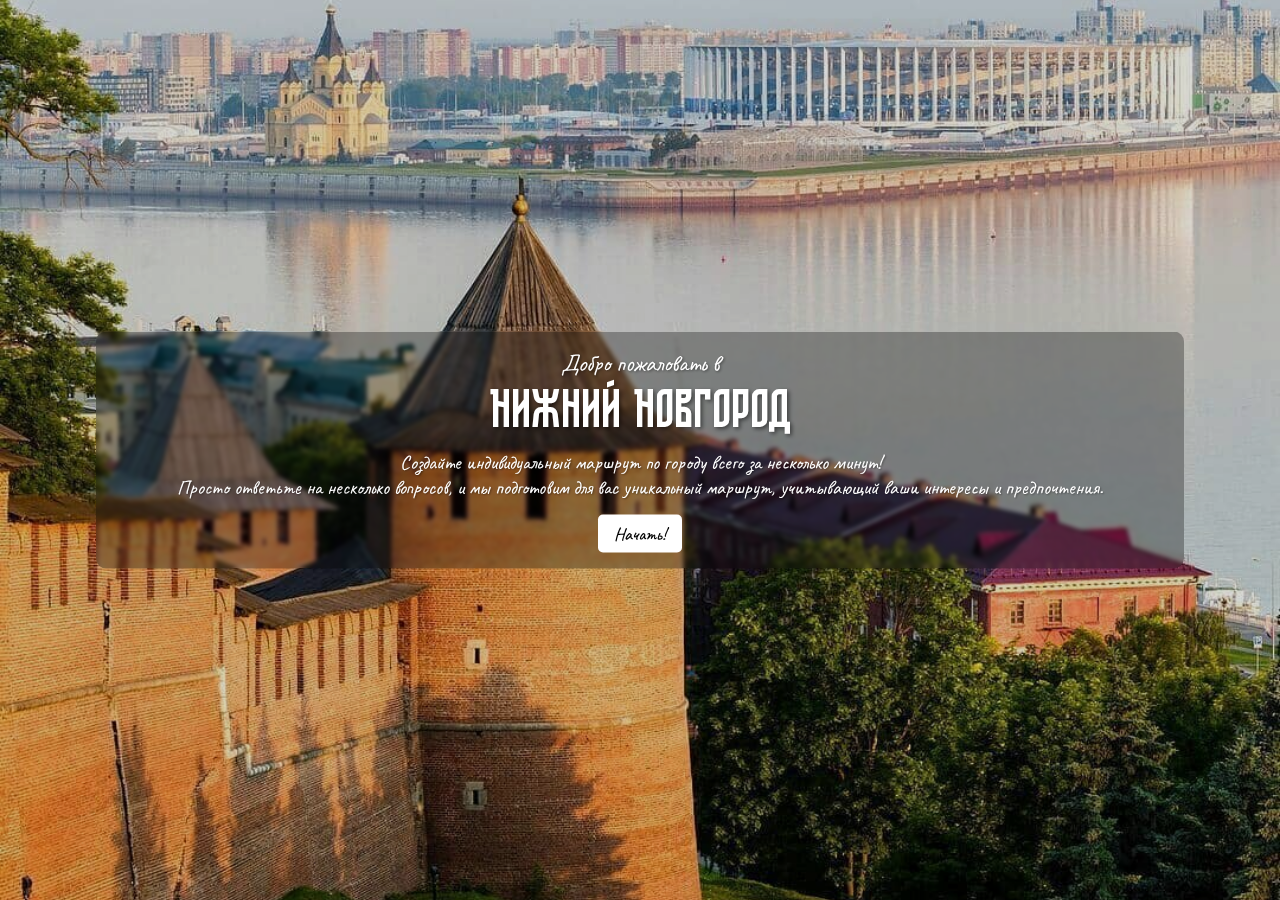
<file: index.html>
<!DOCTYPE html>
<html lang="en">
<head>
    <meta charset="UTF-8">
    <meta name="viewport" content="width=device-width, initial-scale=1.0">
     <link rel="preconnect" href="https://fonts.googleapis.com">
    <link rel="preconnect" href="https://fonts.gstatic.com" crossorigin>
    <link href="https://fonts.googleapis.com/css2?family=Caveat:wght@400..700&display=swap" rel="stylesheet">
    <link href="https://fonts.googleapis.com/css2?family=Roboto:ital,wght@0,100..900;1,100..900&display=swap" rel="stylesheet">
    <link href="https://fonts.googleapis.com/css2?family=Comfortaa:wght@300..700&display=swap" rel="stylesheet">

    <link rel="stylesheet" href="/css/index.css">
    <title>ourApp</title>
</head>
<body>
    <section class="IntroHeader">
        <div class="introTitleCont">
            <div class="subTitle">
                Добро пожаловать в
            </div>
            <div class="introTitle">
                Нижний Новгород
            </div>
            <div class="TextInIntro">
                Создайте индивидуальный маршрут по городу всего за несколько минут!<br>
                Просто ответьте на несколько вопросов, и мы подготовим для вас уникальный маршрут, учитывающий ваши интересы и предпочтения.
            </div>
            <button class="buttonToNextPage" onclick="window.location.href='/form.html'">
                Начать!
            </button>
        </div>
    </section>  
</body>
</html>
</file>
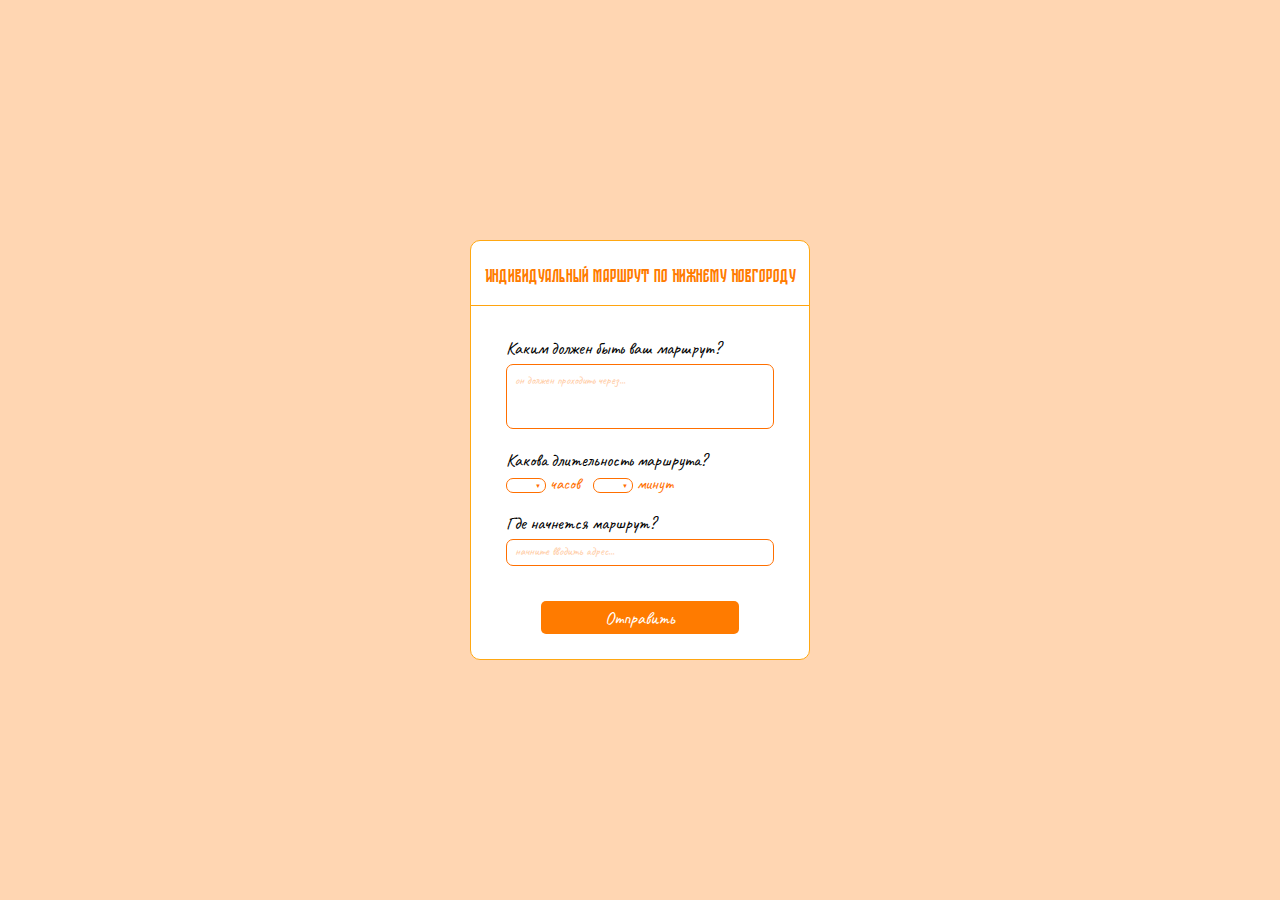
<file: miniApp-main/index.html>
<!DOCTYPE html>
<html lang="en">
<head>
    <meta charset="UTF-8">
    <meta name="viewport" content="width=device-width, initial-scale=1.0">
    <link rel="preconnect" href="https://fonts.googleapis.com">
    <link rel="preconnect" href="https://fonts.gstatic.com" crossorigin>
    <link href="https://fonts.googleapis.com/css2?family=Caveat:wght@400..700&display=swap" rel="stylesheet">
    <link rel="preconnect" href="https://fonts.googleapis.com">
    <link rel="preconnect" href="https://fonts.gstatic.com" crossorigin>
    <link href="https://fonts.googleapis.com/css2?family=Roboto:ital,wght@0,100..900;1,100..900&display=swap" rel="stylesheet">
    <link rel="stylesheet" href="css/index.css">
    <script src="https://telegram.org/js/telegram-web-app.js"></script>
    <title>ourApp</title>
</head>
<body>
    <section class="questionsSection">
        <div class="mainBlockContainer">
            <div class="mainTitle">
                Индивидуальный маршрут по Нижнему Новгороду
            </div>
            <span class="lineBetweenTitleAndMain"></span>
            <div class="formContainer">
                <div class="formTitle">
                    Каким должен быть ваш маршрут?
                </div>
                <form class="mainForm" onsubmit="event.preventDefault(); window.location.href='answer.html';">
                    <textarea name="firstQuestion" id="firstQuestion" placeholder="он должен проходить через..." maxlength="10000" cols="30" rows="2" required></textarea>
                    <div class="secondQueTitle">
                        Какова длительность маршрута?
                    </div>
                    <div class="secondQueContainer">
                        <div class="hoursChoice">
                            <select id="hoursChoice" name="hoursChoice" required>
                                <option value="" disabled selected></option>
                                <!-- опции через js -->
                            </select>
                            <label for="hoursChoice">часов</label>
                        </div>
                        <div class="minutesChoice">
                                <select id="minutesChoice" name="minutesChoice" required>
                                <option value="" disabled selected></option>
                                <!-- опции через js -->
                            </select>
                            <label for="minutesChoice">минут</label>
                        </div>
                    </div>
                    <div class="TretiyQueTitle">
                        Где начнется маршрут?
                    </div>
                    <textarea name="thirdQuestion" id="thirdQuestion" placeholder="начните вводить адрес..." maxlength="10000" cols="30" rows="2" required></textarea>
                    <div id="suggestionsContainer"></div>
                    <div class="submitBtn">
                        <button type="submit" class="send" >Отправить</button>
                    </div>
                </form>
            </div>
    </div>
    </section>

<script src="https://api-maps.yandex.ru/2.1/?lang=ru_RU&apikey=e5f7b843-3605-4aea-824e-e5fd4cfffe96&suggest_apikey=2eacaf94-7d57-4c6e-800f-c1b879e57dcb" type="text/javascript"></script>    
<script src="js/index.js"></script>
<script src="js/suggsts.js"></script>
</body>
</html>
</file>
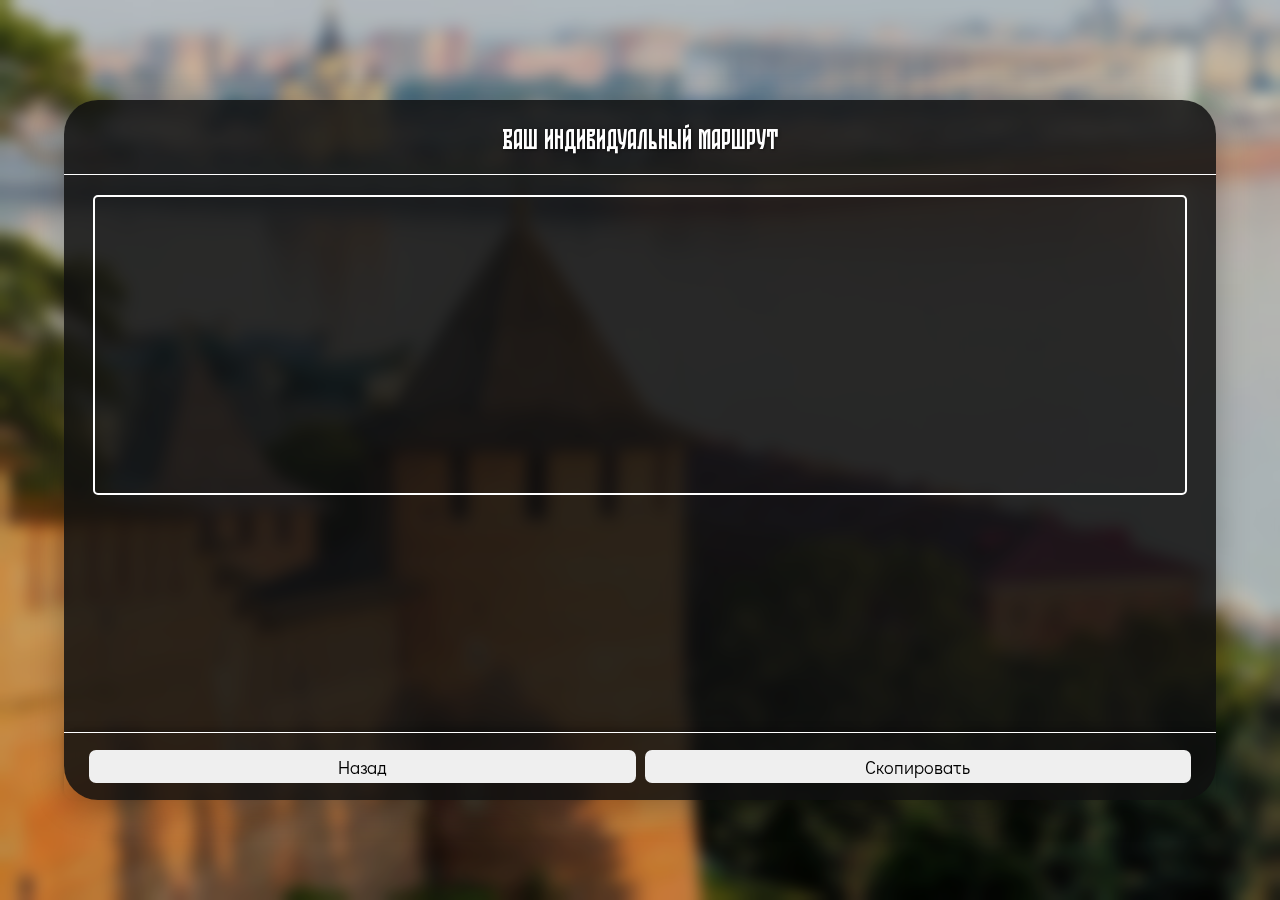
<file: answer.html>
<!DOCTYPE html>
<html lang="en">
<head>
    <meta charset="UTF-8">
    <meta name="viewport" content="width=device-width, initial-scale=1.0">
    <link rel="preconnect" href="https://fonts.googleapis.com">
    <link rel="preconnect" href="https://fonts.gstatic.com" crossorigin>
    <link href="https://fonts.googleapis.com/css2?family=Caveat:wght@400..700&display=swap" rel="stylesheet">
    <link href="https://fonts.googleapis.com/css2?family=Didact+Gothic&display=swap" rel="stylesheet">
    <link rel="stylesheet" href="css/answer.css">
    <title>answer</title>
</head>
<body>
    <section class="answerSection">
        <div class="mainBlockContainer">
            <div class="mainTitle">
                Ваш индивидуальный маршрут
            </div>
            <span class="lineBetweenTitleAndMain"></span>
            <div class="ansContainer">
                <div class="mapCont">
                    <div class="mainMap" id="map"></div>
                </div>
            </div>
            <div class="buttonsCont">
                <button>Назад</button>
                <button>Скопировать</button>
            </div>
        </div>
    </section>
    <div class="modalOverlay" id="modalOverlay">
        <div class="modalWindow">
            <div class="modalHeader">Почему этот объект?</div>
            <div class="modalCont">
                <div class="modalText"></div>
                <div class="modalBtnCont">
                    <button class="modalCloseBtn" id="modalCloseBtn">Хорошо</button>
                </div>
            </div>
        </div>
    </div>
    <div class="modalOverlay" id="modalOverlayDesc">
    <div class="modalWindow">
        <div class="modalHeader" id="modalHeaderDesc">Название объекта</div>
            <div class="modalCont">
                <div class="modalText" id="modalTextDesc"></div>
                <div class="modalBtnCont">
                    <button class="modalCloseBtn" id="modalCloseBtnDesc">Хорошо</button>
                </div>
            </div>
        </div>
    </div>
    <div class="loadingOverlay" id="loadingOverlay">
        <div class="loadingSpinner"></div>
    </div>
    <script src="https://api-maps.yandex.ru/2.1/?apikey=e5f7b843-3605-4aea-824e-e5fd4cfffe96&lang=ru_RU" type="text/javascript"></script>
    <script src="js/map.js"></script>
    <script src="js/answer.js"></script>
</body>
</html>
</file>
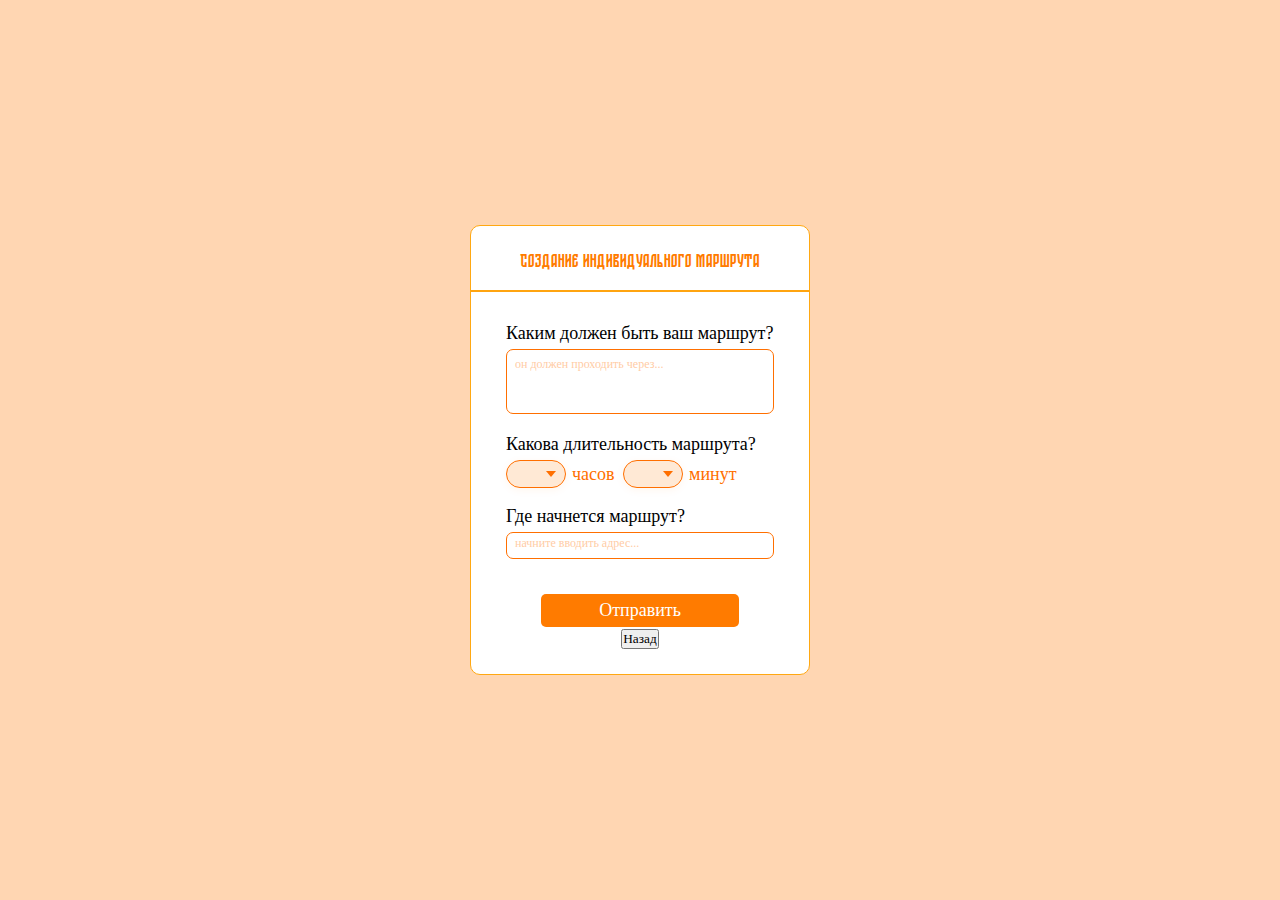
<file: form.html>
<!DOCTYPE html>
<html lang="en">
<head>
    <meta charset="UTF-8">
    <meta name="viewport" content="width=device-width, initial-scale=1.0">
    <link rel="preconnect" href="https://fonts.googleapis.com">
    <link rel="preconnect" href="https://fonts.gstatic.com" crossorigin>
    <link href="https://fonts.googleapis.com/css2?family=Roboto:ital,wght@0,100..900;1,100..900&display=swap" rel="stylesheet">
    <link href="https://fonts.googleapis.com/css2?family=Didact+Gothic&display=swap" rel="stylesheet">
    <link rel="stylesheet" href="css/form.css">
    <script src="https://telegram.org/js/telegram-web-app.js"></script>
    <title>ourApp</title>
</head>
<body>
    <section class="questionsSection">
        <div class="mainBlockContainer">
            <div class="mainTitle">
                Создание индивидуального маршрута
            </div>
            <span class="lineBetweenTitleAndMain"></span>
            <div class="formContainer">
                <div class="formTitle">
                    Каким должен быть ваш маршрут?
                </div>
                <form class="mainForm" id="routeForm">
                    <textarea name="firstQuestion" id="firstQuestion" placeholder="он должен проходить через..." maxlength="10000" cols="30" rows="2" required></textarea>
                    <div class="secondQueTitle">
                        Какова длительность маршрута?
                    </div>
                    <div class="secondQueContainer">
                        <div class="hoursChoice customDropdown" id="hoursDropdown">
                            <div class="dropdownSelected" id="hoursSelected">—</div>
                            <div class="dropdownList" id="hoursList">
                                <div class="dropdownItem" data-value="1">1</div>
                                <div class="dropdownItem" data-value="2">2</div>
                                <div class="dropdownItem" data-value="3">3</div>
                                <div class="dropdownItem" data-value="4">4</div>
                                <div class="dropdownItem" data-value="5">5</div>
                                <div class="dropdownItem" data-value="5">6</div>
                                <div class="dropdownItem" data-value="5">7</div>
                                <div class="dropdownItem" data-value="5">8</div>
                                <div class="dropdownItem" data-value="5">9</div>
                            </div>
                            <label for="hoursDropdown">часов</label>
                        </div>
                        <div class="minutesChoice customDropdown" id="minutesDropdown">
                            <div class="dropdownSelected" id="minutesSelected">—</div>
                            <div class="dropdownList" id="minutesList">
                                <div class="dropdownItem" data-value="15">0</div>
                                <div class="dropdownItem" data-value="15">15</div>
                                <div class="dropdownItem" data-value="30">30</div>
                                <div class="dropdownItem" data-value="45">45</div>
                            </div>
                            <label for="minutesDropdown">минут</label>
                        </div>
                    </div>
                    <div class="TretiyQueTitle">
                        Где начнется маршрут?
                    </div>
                    <textarea name="thirdQuestion" id="thirdQuestion" placeholder="начните вводить адрес..." maxlength="10000" cols="30" rows="2" required></textarea>
                    <div id="suggestionsContainer"></div>
                    <div class="submitBtn">
                        <button type="submit" class="send" >Отправить</button>
                        <button class="back" onclick="window.location.href='index.html'">Назад</button>
                    </div>
                </form>
            </div>
    </div>
    </section>

<script src="https://api-maps.yandex.ru/2.1/?lang=ru_RU&apikey=e5f7b843-3605-4aea-824e-e5fd4cfffe96&suggest_apikey=2eacaf94-7d57-4c6e-800f-c1b879e57dcb" type="text/javascript"></script>    
<script src="js/form.js"></script>
<script src="js/suggsts.js"></script>
</body>
</html>
</file>
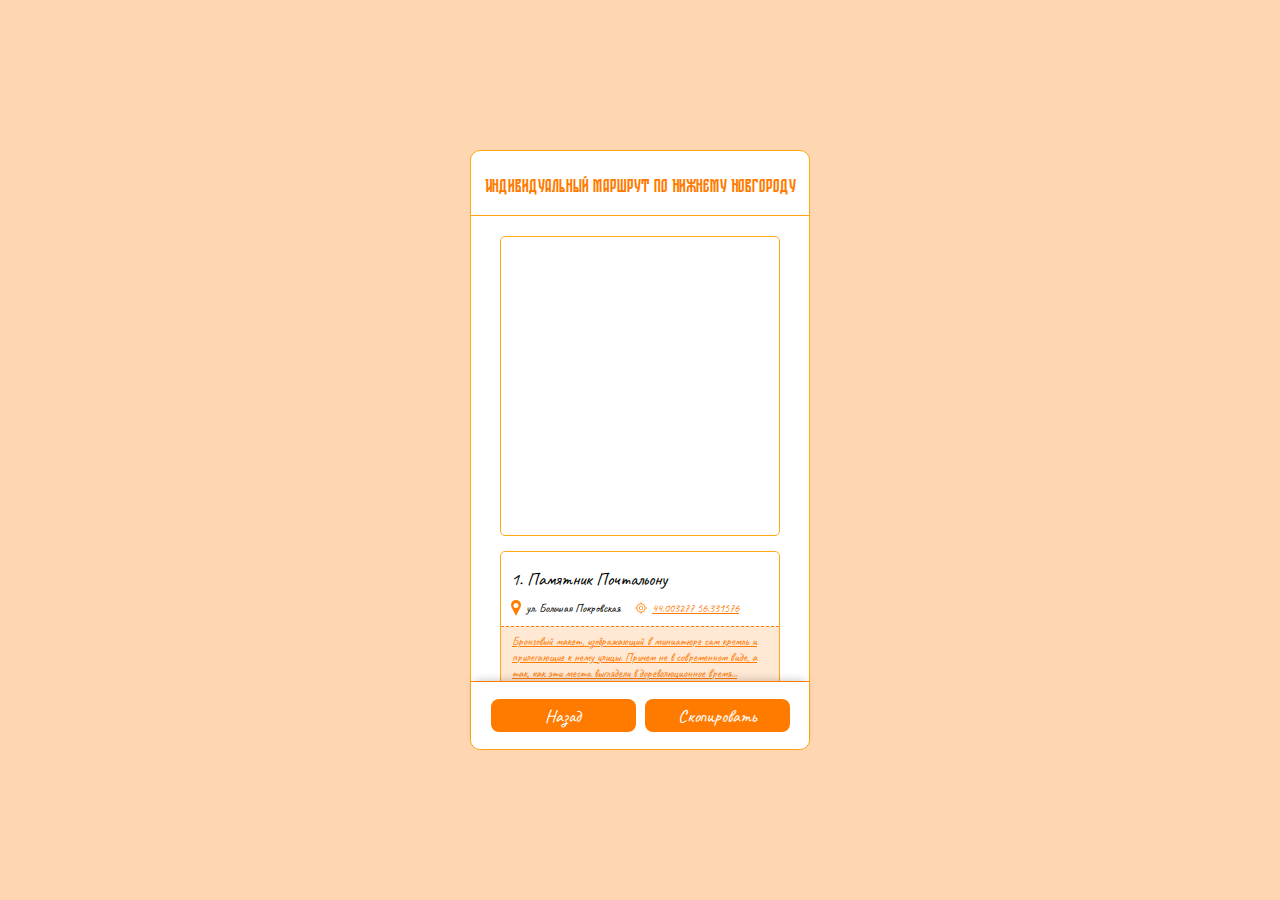
<file: miniApp-main/answer.html>
<!DOCTYPE html>
<html lang="en">
<head>
    <meta charset="UTF-8">
    <meta name="viewport" content="width=device-width, initial-scale=1.0">
    <link rel="preconnect" href="https://fonts.googleapis.com">
    <link rel="preconnect" href="https://fonts.gstatic.com" crossorigin>
    <link href="https://fonts.googleapis.com/css2?family=Caveat:wght@400..700&display=swap" rel="stylesheet">
    <link rel="stylesheet" href="css/answer.css">
    <title>answer</title>
</head>
<body>
    <section class="answerSection">
        <div class="mainBlockContainer">
            <div class="mainTitle">
                Индивидуальный маршрут по Нижнему Новгороду
            </div>
            <span class="lineBetweenTitleAndMain"></span>
            <div class="ansContainer">
                <div class="mainMap" id="map"></div>
                <div class="aboutObject">
                    <div class="aboutObjHead">
                         <div class="objTitle">
                            Памятник Почтальону
                        </div>
                        <div class="coordinates">
                            <div class="street">
                                <svg width="10" height="16" viewBox="0 0 10 16" fill="none" xmlns="http://www.w3.org/2000/svg">
                                    <circle cx="5" cy="5" r="5" fill="#FF7B00"/>
                                    <path d="M5.00016 16L0.66683 7.33333L9.3335 7.33333L5.00016 16Z" fill="#FF7B00"/>
                                    <circle cx="5" cy="5.5" r="2.5" fill="white"/>
                                </svg>
                                <span>ул. Большая Покровская</span>
                            </div>
                            <div class="path">
                                <svg width="12" height="12" viewBox="0 0 16 16" fill="none" xmlns="http://www.w3.org/2000/svg">
                                    <path d="M14 8C14 11.3137 11.3137 14 8 14C4.68629 14 2 11.3137 2 8C2 4.68629 4.68629 2 8 2C11.3137 2 14 4.68629 14 8ZM2.99207 8C2.99207 10.7658 5.2342 13.0079 8 13.0079C10.7658 13.0079 13.0079 10.7658 13.0079 8C13.0079 5.2342 10.7658 2.99207 8 2.99207C5.2342 2.99207 2.99207 5.2342 2.99207 8Z" fill="#FF7B00"/>
                                    <path d="M11 8C11 9.65685 9.65685 11 8 11C6.34315 11 5 9.65685 5 8C5 6.34315 6.34315 5 8 5C9.65685 5 11 6.34315 11 8ZM5.9696 8C5.9696 9.12136 6.87864 10.0304 8 10.0304C9.12136 10.0304 10.0304 9.12136 10.0304 8C10.0304 6.87864 9.12136 5.9696 8 5.9696C6.87864 5.9696 5.9696 6.87864 5.9696 8Z" fill="#FF7B00"/>
                                    <line x1="2.66675" y1="8.22222" x2="8.12813e-05" y2="8.22222" stroke="#FF7B00" stroke-width="0.444444"/>
                                    <line x1="-1.29515e-08" y1="7.77778" x2="2.66667" y2="7.77778" stroke="#FF7B00" stroke-width="0.444444"/>
                                    <line x1="16" y1="8.22222" x2="13.3333" y2="8.22222" stroke="#FF7B00" stroke-width="0.444444"/>
                                    <line x1="13.3333" y1="7.77778" x2="15.9999" y2="7.77778" stroke="#FF7B00" stroke-width="0.444444"/>
                                    <line x1="7.77778" y1="2.66666" x2="7.77778" y2="-1.0252e-05" stroke="#FF7B00" stroke-width="0.444444"/>
                                    <line x1="8.22222" y1="-5.77347e-09" x2="8.22222" y2="2.66667" stroke="#FF7B00" stroke-width="0.444444"/>
                                    <line x1="7.77778" y1="16" x2="7.77778" y2="13.3333" stroke="#FF7B00" stroke-width="0.444444"/>
                                    <line x1="8.22222" y1="13.3333" x2="8.22222" y2="16" stroke="#FF7B00" stroke-width="0.444444"/>
                                </svg>
                                <a href="https://yandex.ru/maps/?pt=44.003277,56.331576&z=16&l=map" target="_blank">
                                    44.003277 56.331576
                                </a>
                            </div>
                        </div>
                    </div>
                    
                    <div class="objDescriptionWrapper">
                        <div class="objDescription truncatedText">
                            Бронзовый макет, изображающий в миниатюре сам кремль и прилегающие к нему улицы. Причем не в современном виде, а так, как эти места выглядели в дореволюционное время...
                        </div>
                    </div>
                    <div class="ObjFooter"
                    data-text="
                    Бронзовый макет, изображающий Кремль и прилегающие улицы в миниатюре. Отличается от современных видов, как выглядели эти места в дореволюционное время.Бронзовый макет, изображающий Кремль и прилегающие улицы в миниатюре. Отличается от современных видов, как выглядели эти места в дореволюционное время.Бронзовый макет, изображающий Кремль и прилегающие улицы в миниатюре. Отличается от современных видов, как выглядели эти места в дореволюционное время.

                    Бронзовый макет, изображающий Кремль и прилегающие улицы в миниатюре. Отличается от современных видов, как выглядели эти места в дореволюционное время.Бронзовый макет, изображающий Кремль и прилегающие улицы в миниатюре. Отличается от современных видов, как выглядели эти места в дореволюционное время.Бронзовый макет, изображающий Кремль и прилегающие улицы в миниатюре. Отличается от современных видов, как выглядели эти места в дореволюционное время.
                    Бронзовый макет, изображающий Кремль и прилегающие улицы в миниатюре. Отличается от современных видов, как выглядели эти места в дореволюционное время.
                    "
                    >
                        Почему мне предложили этот объект?
                    </div>
                </div>
                <div class="aboutObject">
                    <div class="aboutObjHead">
                         <div class="objTitle">
                            Макет старого Нижнего Новгорода
                        </div>
                        <div class="coordinates">
                            <div class="street">
                                <svg width="10" height="16" viewBox="0 0 10 16" fill="none" xmlns="http://www.w3.org/2000/svg">
                                    <circle cx="5" cy="5" r="5" fill="#FF7B00"/>
                                    <path d="M5.00016 16L0.66683 7.33333L9.3335 7.33333L5.00016 16Z" fill="#FF7B00"/>
                                    <circle cx="5" cy="5.5" r="2.5" fill="white"/>
                                </svg>
                                <span>Кремль</span>
                            </div>
                            <div class="path">
                                <svg width="12" height="12" viewBox="0 0 16 16" fill="none" xmlns="http://www.w3.org/2000/svg">
                                    <path d="M14 8C14 11.3137 11.3137 14 8 14C4.68629 14 2 11.3137 2 8C2 4.68629 4.68629 2 8 2C11.3137 2 14 4.68629 14 8ZM2.99207 8C2.99207 10.7658 5.2342 13.0079 8 13.0079C10.7658 13.0079 13.0079 10.7658 13.0079 8C13.0079 5.2342 10.7658 2.99207 8 2.99207C5.2342 2.99207 2.99207 5.2342 2.99207 8Z" fill="#FF7B00"/>
                                    <path d="M11 8C11 9.65685 9.65685 11 8 11C6.34315 11 5 9.65685 5 8C5 6.34315 6.34315 5 8 5C9.65685 5 11 6.34315 11 8ZM5.9696 8C5.9696 9.12136 6.87864 10.0304 8 10.0304C9.12136 10.0304 10.0304 9.12136 10.0304 8C10.0304 6.87864 9.12136 5.9696 8 5.9696C6.87864 5.9696 5.9696 6.87864 5.9696 8Z" fill="#FF7B00"/>
                                    <line x1="2.66675" y1="8.22222" x2="8.12813e-05" y2="8.22222" stroke="#FF7B00" stroke-width="0.444444"/>
                                    <line x1="-1.29515e-08" y1="7.77778" x2="2.66667" y2="7.77778" stroke="#FF7B00" stroke-width="0.444444"/>
                                    <line x1="16" y1="8.22222" x2="13.3333" y2="8.22222" stroke="#FF7B00" stroke-width="0.444444"/>
                                    <line x1="13.3333" y1="7.77778" x2="15.9999" y2="7.77778" stroke="#FF7B00" stroke-width="0.444444"/>
                                    <line x1="7.77778" y1="2.66666" x2="7.77778" y2="-1.0252e-05" stroke="#FF7B00" stroke-width="0.444444"/>
                                    <line x1="8.22222" y1="-5.77347e-09" x2="8.22222" y2="2.66667" stroke="#FF7B00" stroke-width="0.444444"/>
                                    <line x1="7.77778" y1="16" x2="7.77778" y2="13.3333" stroke="#FF7B00" stroke-width="0.444444"/>
                                    <line x1="8.22222" y1="13.3333" x2="8.22222" y2="16" stroke="#FF7B00" stroke-width="0.444444"/>
                                </svg>
                                <a href="https://yandex.ru/maps/?pt=44.003277,56.331576&z=16&l=map" target="_blank">
                                    44.003277 56.331576
                                </a>
                            </div>
                        </div>
                    </div>
                    <div class="objDescriptionWrapper">
                        <div class="objDescription truncatedText">
                            Бронзовый макет, изображающий в миниатюре сам кремль и прилегающие к нему улицы. Причем не в современном виде, а так, как эти места выглядели в дореволюционное время...
                        </div>
                    </div>
                    <div class="ObjFooter"
                    data-text="Бронзовый макет, изображающий Кремль и прилегающие улицы в миниатюре. Отличается от современных видов, как выглядели эти места в дореволюционное время."
                    >
                        Почему мне предложили этот объект?
                    </div>
                </div>
                <div class="aboutObject">
                    <div class="aboutObjHead">
                         <div class="objTitle">
                            Памятник Почтальону
                        </div>
                        <div class="coordinates">
                            <div class="street">
                                <svg width="10" height="16" viewBox="0 0 10 16" fill="none" xmlns="http://www.w3.org/2000/svg">
                                    <circle cx="5" cy="5" r="5" fill="#FF7B00"/>
                                    <path d="M5.00016 16L0.66683 7.33333L9.3335 7.33333L5.00016 16Z" fill="#FF7B00"/>
                                    <circle cx="5" cy="5.5" r="2.5" fill="white"/>
                                </svg>
                                <span>ул. Большая Покровская</span>
                            </div>
                            <div class="path">
                                <svg width="12" height="12" viewBox="0 0 16 16" fill="none" xmlns="http://www.w3.org/2000/svg">
                                    <path d="M14 8C14 11.3137 11.3137 14 8 14C4.68629 14 2 11.3137 2 8C2 4.68629 4.68629 2 8 2C11.3137 2 14 4.68629 14 8ZM2.99207 8C2.99207 10.7658 5.2342 13.0079 8 13.0079C10.7658 13.0079 13.0079 10.7658 13.0079 8C13.0079 5.2342 10.7658 2.99207 8 2.99207C5.2342 2.99207 2.99207 5.2342 2.99207 8Z" fill="#FF7B00"/>
                                    <path d="M11 8C11 9.65685 9.65685 11 8 11C6.34315 11 5 9.65685 5 8C5 6.34315 6.34315 5 8 5C9.65685 5 11 6.34315 11 8ZM5.9696 8C5.9696 9.12136 6.87864 10.0304 8 10.0304C9.12136 10.0304 10.0304 9.12136 10.0304 8C10.0304 6.87864 9.12136 5.9696 8 5.9696C6.87864 5.9696 5.9696 6.87864 5.9696 8Z" fill="#FF7B00"/>
                                    <line x1="2.66675" y1="8.22222" x2="8.12813e-05" y2="8.22222" stroke="#FF7B00" stroke-width="0.444444"/>
                                    <line x1="-1.29515e-08" y1="7.77778" x2="2.66667" y2="7.77778" stroke="#FF7B00" stroke-width="0.444444"/>
                                    <line x1="16" y1="8.22222" x2="13.3333" y2="8.22222" stroke="#FF7B00" stroke-width="0.444444"/>
                                    <line x1="13.3333" y1="7.77778" x2="15.9999" y2="7.77778" stroke="#FF7B00" stroke-width="0.444444"/>
                                    <line x1="7.77778" y1="2.66666" x2="7.77778" y2="-1.0252e-05" stroke="#FF7B00" stroke-width="0.444444"/>
                                    <line x1="8.22222" y1="-5.77347e-09" x2="8.22222" y2="2.66667" stroke="#FF7B00" stroke-width="0.444444"/>
                                    <line x1="7.77778" y1="16" x2="7.77778" y2="13.3333" stroke="#FF7B00" stroke-width="0.444444"/>
                                    <line x1="8.22222" y1="13.3333" x2="8.22222" y2="16" stroke="#FF7B00" stroke-width="0.444444"/>
                                </svg>
                                <a href="https://yandex.ru/maps/?pt=44.003277,56.331576&z=16&l=map" target="_blank">
                                    44.003277 56.331576
                                </a>
                            </div>
                        </div>
                    </div>
                    <div class="objDescriptionWrapper">
                        <div class="objDescription truncatedText">
                            Бронзовый макет, изображающий в миниатюре сам кремль и прилегающие к нему улицы. Причем не в современном виде, а так, как эти места выглядели в дореволюционное время
                            Бронзовый макет, изображающий в миниатюре сам кремль и прилегающие к нему улицы. Причем не в современном виде, а так, как эти места выглядели в дореволюционное время
                            Бронзовый макет, изображающий в миниатюре сам кремль и прилегающие к нему улицы. Причем не в современном виде, а так, как эти места выглядели в дореволюционное время
                            Бронзовый макет, изображающий в миниатюре сам кремль и прилегающие к нему улицы. Причем не в современном виде, а так, как эти места выглядели в дореволюционное время
                        </div>
                    </div>
                    <div class="ObjFooter" 
                    data-text="Бронзовый макет, изображающий Кремль и прилегающие улицы в миниатюре. Отличается от современных видов, как выглядели эти места в дореволюционное время.">
                        Почему мне предложили этот объект?
                    </div>
                </div>
            </div>
            <div class="buttonsCont">
                    <button>Назад</button>
                    <button>Скопировать</button>
            </div>
        </div>
    </section>
    <div class="modalOverlay" id="modalOverlay">
        <div class="modalWindow">
            <div class="modalHeader">Почему этот объект?</div>
            <div class="modalCont">
                <div class="modalText"></div>
                <div class="modalBtnCont">
                    <button class="modalCloseBtn" id="modalCloseBtn">Хорошо</button>
                </div>
            </div>
        </div>
    </div>
    <div class="modalOverlay" id="modalOverlayDesc">
    <div class="modalWindow">
        <div class="modalHeader" id="modalHeaderDesc">Название объекта</div>
            <div class="modalCont">
                <div class="modalText" id="modalTextDesc"></div>
                <div class="modalBtnCont">
                    <button class="modalCloseBtn" id="modalCloseBtnDesc">Хорошо</button>
                </div>
            </div>
        </div>
    </div>
    <script src="https://api-maps.yandex.ru/2.1/?apikey=e5f7b843-3605-4aea-824e-e5fd4cfffe96&lang=ru_RU" type="text/javascript"></script>
    <script src="js/map.js"></script>
    <script src="js/answer.js"></script>
</body>
</html>
</file>
<file: css/index.css>
@font-face {
    font-family: "ST-Nizhegorodsky";
    src: url(ST-Nizhegorodsky/ST-Nizhegorodsky.ttf);
}

* {
    margin: 0;
    padding: 0;
    box-sizing: border-box;
    font-family: "Caveat", cursive;
}

body, html {
    overflow-x: hidden;
    background-color: #FFD6B2;
}

.IntroHeader {
    width: 100%;
    height: 100vh;
    background-image: url('../img/1.jpg');
    background-position: 55% center;
    background-repeat: no-repeat;
    background-size: cover;
    position: relative;
}

.IntroHeader::before {
    content: "";
    position: absolute;
    inset: 0;
    background: rgba(0, 0, 0, 0.15); 
    z-index: 1;
}

.introTitleCont {
    position: absolute;
    top: 50%;
    left: 50%;
    border-radius: 10px;
    z-index: 2;
    transform: translate(-50%, -50%);
    padding: 16px 12px;
    min-width: 85%;
    max-width: 95%;
    background: rgba(0, 0, 0, 0.3); 
    backdrop-filter: blur(2px);
    -webkit-backdrop-filter: blur(2px);
    text-align: center;  
    color: #FFFFFF;
}

.subTitle {
    font-family: 'Caveat', cursive;
    font-size: 24px;
    font-weight: 400;
    color: #FFFFFF;
    text-shadow: 1px 1px 3px rgba(0, 0, 0, 0.5); 
}

.introTitle {
    font-family: 'ST-Nizhegorodsky';
    font-size: 54px;
    font-weight: 400;
    color: #FFFFFF;
    text-shadow: 2px 2px 4px rgba(0, 0, 0, 0.5); 
}

.TextInIntro {
    margin-top: 12px;
    font-family: 'Caveat', cursive;
    font-size: 20px;
    font-weight: 400;
    color: #FFFFFF;
    text-shadow: 1px 1px 2px rgba(0, 0, 0, 0.4);
}

.buttonToNextPage {
    margin-top: 15px;
    padding: 8px 16px;
    font-size: 18px;
    font-weight: 500;
    color: #000;
    background-color: #FFFFFF;
    border: none;
    border-radius: 5px;
    cursor: pointer;
    transition: transform 0.15s cubic-bezier(0.4, 0, 0.2, 1), box-shadow 0.15s;
}

.buttonToNextPage:hover {
    transform: scale(1.08);
    box-shadow: 0 4px 16px rgba(0,0,0,0.15);
}

.buttonToNextPage:active {
    transform: scale(0.96);
}
</file>
<file: miniApp-main/css/index.css>
@font-face {
    font-family: "ST-Nizhegorodsky";
    src: url(ST-Nizhegorodsky/ST-Nizhegorodsky.ttf);
}

* {
    margin: 0;
    padding: 0;
    box-sizing: border-box;
    font-family: "Caveat", cursive;
}

body, html {
    overflow-x: hidden;
    background-color: #FFD6B2;
}

body {
    height: 100%;
    
}

.questionsSection {
    display: flex;
    justify-content: center;
    align-items: center;
    height: 100vh;
}

.mainBlockContainer {
    border: solid 1.5px #FFA812;
    border-radius: 10px;
    background-color: #fff;
    
    width: 100%;
    max-width: 340px;
    max-height: 500px;

}

.mainTitle {
    font-family: 'ST-Nizhegorodsky';
    font-size: 19px;
    font-weight: 400;
    color: #FF7B00;
    text-align: center;
    padding: 23.65px 0 19px;

}

.lineBetweenTitleAndMain {
    display: block;
    width: 100%;
    height: 1.5px;
    background-color: #FFA410;
    
}
.formContainer {
    font-size: 18px;
    color: #000;
    padding: 31px 35px 25px;

}



#firstQuestion {
    color: #000;
    font-family: "Roboto", sans-serif;
    font-size: 12px;
    border-color: #FF6F00;
    border-radius: 7px; 
    margin-top: 5px;
    margin-bottom: 15px;
    width: 100%;
    min-height: 65px;
    max-height: 150px;
    outline: none;
    resize: none;
    padding: 7px 8px; 
    overflow: hidden;
    
}

#firstQuestion::placeholder {
    font-family: "Caveat", cursive;
    color: #FFCCA5;
}


.secondQueContainer {
    font-size: 17px;
    display: flex; 
    text-align: center;
    flex-direction: row;
    justify-content: start;
    align-items: center;
    color: #FF6F00;
    margin-top: 2px;
}

.hoursChoice, .minutesChoice {
    position: relative;
}
.hoursChoice select, .minutesChoice select{
    font-size: 10px;
    border: 1.5px solid #FF6F00;
    border-radius: 7px;
    background-color: #fff;
    width: 40px;
    height: 15px;
    appearance: none; 
    -webkit-appearance: none;
    -moz-appearance: none;
    cursor: pointer;
}

.minutesChoice select:focus, .hoursChoice select:focus {
    outline: none;
    border-color: #FFA812;
}

.hoursChoice::after, .minutesChoice::after {
    content: "▼"; 
    position: absolute;
    top: 13px;
    left: 29px;
    transform: translateY(-50%);
    pointer-events: none; 
    font-size: 6px;
    color: #FF6F00;
}

.label {
    display: block;
    text-align: center;
    margin-left: 10px;
    margin-bottom: 3px;
}

.minutesChoice {
    margin-left: 13px;
}

.TretiyQueTitle {
    margin-top: 18px;
}

#thirdQuestion {
    color: #000;
    font-family: "Roboto", sans-serif;
    font-size: 12px;
    border-color: #FF6F00;
    border-radius: 7px; 
    margin-top: 5px;
    width: 100%;
    height: 27px;
    /* max-height: 50px; */
    outline: none;
    resize: none;
    overflow: hidden;
    padding: 3px 8px;
    vertical-align: middle;
}

#thirdQuestion::placeholder {
    font-family: "Caveat", cursive;
    color: #FFCCA5;
    
}

.submitBtn {
    margin-top: 35px;
    text-align: center;
    padding-left: 35px;
    padding-right: 35px;

}
.send {
    font-size: 18px;
    display: block;
    background-color: #FF7B00;
    color: #fff;
    text-align: center;
    width: 100%;
    height: 33px;
    border: none;
    border-radius: 5px;
}


.suggestions {
    border: 1px solid #FF7B00;
    background-color: #FFE9D5;
    position: absolute;
    z-index: 100;
    width: 100px;
    max-height: 150px;
    overflow-y: auto;
}

.suggestion-item {
    padding: 5px;
    cursor: pointer;
}

.suggestion-item:hover {
    background-color: #FFD3A0;
}
</file>
<file: css/answer.css>
@font-face {
    font-family: "ST-Nizhegorodsky";
    src: url(ST-Nizhegorodsky/ST-Nizhegorodsky.ttf);
}

* {
    margin: 0;
    padding: 0;
    box-sizing: border-box;
    font-family: "Didact Gothic", sans-serif;

}

body, html {
    overflow-x: hidden;
    background-color: #FFD6B2;
}

body {
    height: 100%;
}

.answerSection {
    width: 100%;
    height: 100vh;
    background-image: url('../img/1.jpg');
    background-position: 55% center;
    background-repeat: no-repeat;
    background-size: cover;
    position: relative;
    display: flex;
    justify-content: center;
    align-items: center;
}

.answerSection::before {
    content: "";
    position: absolute;
    inset: 0;
    background: rgba(0, 0, 0, 0.15);
    z-index: 1;
    backdrop-filter: blur(8px);
    -webkit-backdrop-filter: blur(8px);
}

.mainBlockContainer {
    position: relative;
    display: flex;
    flex-direction: column; 
    border-radius: 34px;
    background: rgba(15, 15, 15, 0.85);
    z-index: 2;
    color: #fff;
    border: none;
    box-shadow: 0 8px 32px 0 rgba(0,0,0,0.25);
    width: 90%;
    max-width: 95%;
    height: 700px;
}

.mainTitle {
    font-family: 'ST-Nizhegorodsky';
    font-size: 28px;
    font-weight: 400;
    color: #fff;
    text-align: center;
    padding: 23.65px 0 19px;
    flex-shrink: 0; 
    text-shadow: 1px 1px 3px rgba(0, 0, 0, 0.5);
}

.lineBetweenTitleAndMain {
    display: block;
    width: 100%;
    height: 1.5px;
    background-color: #fff;
    flex-shrink: 0;
    margin: 0;
}

.ansContainer {
    flex: 1; 
    overflow-y: auto; 
    margin: 0 29px;
    scrollbar-width: none; 
    -ms-overflow-style: none;
    color: #fff;
}

.ansContainer::-webkit-scrollbar {
    display: none; 
}

.mapCont {
    display: flex;
    justify-content: center;
}
.mainMap {
    height: 300px;
    width: 100%;
    border: 2px solid #fff;
    border-radius: 5px;
    margin-top: 20px;
    margin-bottom: 15px;
}
.mainMap:first-child {
    border-radius: 5px;
}

.aboutObject {
    width: 100%;
    border: 1.5px solid #fff;
    border-radius: 5px;
    margin-bottom: 13px;
    padding: 0 10px;

}



.aboutObjHead {
    padding: 16px 0 10px 10px;

}

.objTitle {
    font-size: 18px;
}

.coordinates {
    margin-top: 10px;
    font-size: 12px;
    display: flex;
    flex-direction: row;
}

.street {
    display: flex;
    flex-direction: row;
    gap: 5px;
    margin-right: 15px;
}

.path {
    display: flex;
    flex-direction: row;
    align-items: center;
    gap: 5px;
}

.path a {
    color: #fff;
    text-decoration: underline;
}

.objDescriptionWrapper {
    overflow: hidden;
    position: relative;
    border-top: 1px dashed #fff;
    border-bottom: 1px dashed #fff;
    background-color: rgba(255,255,255,0.08);
    padding: 6px 5px;
    margin-top: 10px;
}

.objDescription {
    width: 100%;
    font-size: 14px;
    color: #fff;
    padding: 0 6px;
    text-decoration: underline;
}

.truncatedText {
    display: -webkit-box;
    -webkit-line-clamp: 3; 
    -webkit-box-orient: vertical;
    overflow: hidden;
    text-overflow: ellipsis;
    cursor: pointer;
}



.finalReport {
    padding: 16px 10px;
}

.reportTitle {
    font-size: 20px;
    font-weight: 400;
    margin-bottom: 8px;
}

.reportCont {
    display: flex;
    flex-direction: column;
    gap: 6px;

}

.inputedTime, .realTime {
    font-size: 16px;
    display: flex;
    flex-direction: row;
    gap: 6px;
}

.number{
    text-decoration: underline;
}


.InfoAboutObjRoute {
    margin-bottom: 10px;
}
.TimeToObj {
    display: flex;
    flex-direction: row;
    gap: 6px;
    margin-bottom: 6px;
}

.objName {
    font-size: 18px;
    text-decoration: underline;
    margin-bottom: 2px;
}

.footerTitle {
    font-size: 18px;
}


.ObjFooter {
    font-size: 14px;
    color: #fff;
    text-decoration: underline;
    text-align: center;
    margin: 9px 0;
}

.ObjFooter svg {
    fill: #fff !important;
    color: #fff !important;
    stroke: #fff !important;
}

.buttonsCont {
    position: relative; 
    display: flex;
    justify-content: center;
    align-items: center;
    gap: 9px;
    padding: 17px 25px;
    border-top: 1px solid #fff;
    box-shadow: 0 -4px 10px -4px rgba(0, 0, 0, 0.5);
    border-radius: 0 0 10px 10px;
    background-color: transparent;
    flex-shrink: 0; 
}

.buttonsCont button {
    /* background-color: #fff; */
    color: #000;
    font-size: 18px;
    font-weight: 500;
    width: 100%;
    height: 33px;
    border: none;
    border-radius: 7px;
    transition: transform 0.15s cubic-bezier(0.4, 0, 0.2, 1), box-shadow 0.15s;
}

.buttonsCont button:hover {
    transform: scale(1.08);
    box-shadow: 0 4px 16px rgba(0,0,0,0.15);
}

.buttonsCont button:active {
    transform: scale(0.96);
}



.modalOverlay {
    position: fixed;
    top: 0;
    left: 0;
    width: 100%;
    height: 100%;
    display: none;
    justify-content: center;
    align-items: center;
    z-index: 100;
    backdrop-filter: blur(5px);
    background-color: rgba(255, 255, 255, 0.1); 
    opacity: 0;
    pointer-events: none;
    transition: opacity 0.3s ease;
}

.modalOverlay.active {
    opacity: 1;
    pointer-events: all;
}

.modalWindow {
    background: rgba(15, 15, 15, 0.85); 
    border: 1px solid rgba(255, 255, 255, 0.3);
    border-radius: 34px;
    box-shadow: 0 8px 32px rgba(0,0,0,0.25);
    backdrop-filter: blur(8px);
    -webkit-backdrop-filter: blur(8px);
    color: #fff;
    display: flex;
    flex-direction: column;
    max-width: 340px;
    height: 500px;
    transition: all 0.3s ease;
}

.modalOverlay.active .modalWindow {
    transform: translateY(0);
    opacity: 1;
}

.modalHeader {
    font-family: 'ST-Nizhegorodsky';
    font-size: 32px;
    font-weight: 400;
    color: #fff;
    text-align: center;
    padding: 23.65px 0 19px;
    flex-shrink: 0; 
    border-bottom: 1px solid #fff;
    
}

.modalCont {
    display: flex;
    flex-direction: column;
    flex: 1; 
    overflow: hidden; 
    
}

.modalCont::-webkit-scrollbar {
    display: none; 
}


.modalText {
    flex: 1;
    overflow-y: auto;
    font-size: 18px;
    color: #fff;
    text-align: center;
    max-height: 400px;
    padding: 28px 18px 0 18px;
    scrollbar-width: none; 
    -ms-overflow-style: none;
    margin-bottom: 15px;
}

.modalBtnCont {
    flex-shrink: 0;
    display: flex;
    justify-content: center;
    padding: 17px 0;
    box-shadow: 0 -2px 10px rgba(255, 255, 255, 0.5);
}

.modalCloseBtn {
    background-color: #fff;
    color: #000;
    font-size: 20px;
    font-weight: 400;
    border: none;
    border-radius: 7px;
    cursor: pointer;
    width: 145px;
    height: 33px;
}


.street svg,
.path svg {
    fill: #fff !important;
    color: #fff !important;
    stroke: #fff !important;
}


.loadingOverlay {
    position: fixed;
    top: 0;
    left: 0;
    width: 100%;
    height: 100%;
    display: none; 
    justify-content: center;
    align-items: center;
    z-index: 200;
    background: rgba(0, 0, 0, 0.6);
    backdrop-filter: blur(12px);
    -webkit-backdrop-filter: blur(8px);
    transition: opacity 0.3s ease;
    opacity: 0;
}

.loadingOverlay.active {
    display: flex;
    opacity: 1;
}


.loadingSpinner {
    width: 60px;
    height: 60px;
    border: 4px solid rgba(255, 255, 255, 1);
    border-top: 4px solid #000;
    border-radius: 50%;
    animation: spin 1s linear infinite;
    box-shadow: 0 0 20px rgba(255, 255, 255, 1);
    backdrop-filter: blur(4px);
}

@keyframes spin {
    0% { transform: rotate(0deg); }
    100% { transform: rotate(360deg); }
}
</file>
<file: css/form.css>
@font-face {
    font-family: "ST-Nizhegorodsky";
    src: url(ST-Nizhegorodsky/ST-Nizhegorodsky.ttf);
}

* {
    margin: 0;
    padding: 0;
    box-sizing: border-box;
    font-family: "Caveat", cursive;
}

body, html {
    overflow-x: hidden;
    background-color: #FFD6B2;
}

body {
    height: 100%;
    
}

.questionsSection {
    display: flex;
    justify-content: center;
    align-items: center;
    height: 100vh;
}

.mainBlockContainer {
    border: solid 1.5px #FFA812;
    border-radius: 10px;
    background-color: #fff;
    
    width: 100%;
    max-width: 340px;
    max-height: 500px;

}

.mainTitle {
    font-family: 'ST-Nizhegorodsky';
    font-size: 19px;
    font-weight: 400;
    color: #FF7B00;
    text-align: center;
    padding: 23.65px 0 19px;

}

.lineBetweenTitleAndMain {
    display: block;
    width: 100%;
    height: 1.5px;
    background-color: #FFA410;
    
}
.formContainer {
    font-size: 18px;
    color: #000;
    padding: 31px 35px 25px;

}



#firstQuestion {
    color: #000;
    font-family: "Roboto", sans-serif;
    font-size: 12px;
    border-color: #FF6F00;
    border-radius: 7px; 
    margin-top: 5px;
    margin-bottom: 15px;
    width: 100%;
    min-height: 65px;
    max-height: 150px;
    outline: none;
    resize: none;
    padding: 7px 8px; 
    overflow: hidden;
    
}

#firstQuestion::placeholder {
    font-family: "Caveat", cursive;
    color: #FFCCA5;
}


.secondQueContainer {
    font-size: 21.25px;
    display: flex; 
    text-align: center;
    flex-direction: row;
    justify-content: start;
    align-items: center;
    color: #FF6F00;
    margin-top: 5px;
    gap: 32px;
}

.hoursChoice, .minutesChoice {
    position: relative;
}
.hoursChoice select, .minutesChoice select{
    font-size: 10px;
    border: 1.5px solid #FF6F00;
    border-radius: 7px;
    background-color: #fff;
    width: 40px;
    height: 15px;
    appearance: none; 
    -webkit-appearance: none;
    -moz-appearance: none;
    cursor: pointer;
}

.minutesChoice select:focus, .hoursChoice select:focus {
    outline: none;
    border-color: #FFA812;
}

.hoursChoice::after, .minutesChoice::after {
    display: none;
}

.label {
    display: block;
    text-align: center;
    margin-left: 10px;
    margin-bottom: 3px;
}

.minutesChoice {
    margin-left: 13px;
}

.TretiyQueTitle {
    margin-top: 18px;
}

#thirdQuestion {
    color: #000;
    font-family: "Roboto", sans-serif;
    font-size: 12px;
    border-color: #FF6F00;
    border-radius: 7px; 
    margin-top: 5px;
    width: 100%;
    height: 27px;
    /* max-height: 50px; */
    outline: none;
    resize: none;
    overflow: hidden;
    padding: 3px 8px;
    vertical-align: middle;
}

#thirdQuestion::placeholder {
    font-family: "Caveat", cursive;
    color: #FFCCA5;
    
}

.submitBtn {
    margin-top: 35px;
    text-align: center;
    padding-left: 35px;
    padding-right: 35px;

}
.send {
    font-size: 18px;
    display: block;
    background-color: #FF7B00;
    color: #fff;
    text-align: center;
    width: 100%;
    height: 33px;
    border: none;
    border-radius: 5px;
}


.suggestions {
    border: 1px solid #FF7B00;
    background-color: #FFE9D5;
    position: absolute;
    z-index: 100;
    width: 100px;
    max-height: 150px;
    overflow-y: auto;
}

.suggestion-item {
    padding: 5px;
    cursor: pointer;
}

.suggestion-item:hover {
    background-color: #FFD3A0;
}

.customDropdown {
    position: relative;
    display: flex;
    align-items: center;
    min-width: 60px;
    max-width: 60px;
    height: 28px;
    margin-right: 12px;
    font-size: 20px;
}
.dropdownSelected {
    background: #FFE9D5;
    color: #FF6F00;
    border: 1.5px solid #FF6F00;
    border-radius: 14px;
    padding: 2px 22px 2px 12px;
    cursor: pointer;
    min-width: 60px;
    max-width: 60px;
    height: 28px;
    user-select: none;
    position: relative;
    transition: border-color 0.2s, box-shadow 0.2s;
    box-shadow: 0 2px 8px rgba(255,123,0,0.07);
    margin-right: 6px;
    font-size: 18px;
    line-height: 24px;
    display: flex;
    align-items: center;
    justify-content: flex-start;
    box-sizing: border-box;
}
.dropdownSelected.empty {
    color: #FFCCA5;
}
.dropdownSelected::after {
    content: "";
    position: absolute;
    top: 50%;
    right: 8.75px;
    width: 0;
    height: 0;
    border-left: 5px solid transparent;
    border-right: 5px solid transparent;
    border-top: 6.25px solid #FF6F00;
    transform: translateY(-50%);
    pointer-events: none;
    display: block;
}
.dropdownList {
    display: none;
    position: absolute;
    left: 0;
    top: 110%;
    background: #FFE9D5;
    border: 1.5px solid #FF6F00;
    border-radius: 14px;
    box-shadow: 0 8px 24px rgba(255,123,0,0.18);
    z-index: 100;
    min-width: 60px;
    max-width: 60px;
    max-height: 180px;
    overflow-y: auto;
    animation: dropdownOpen 0.18s cubic-bezier(0.4,0,0.2,1);
}
.customDropdown.open .dropdownList {
    display: block;
}
.dropdownItem {
    padding: 6px 10px;
    color: #FF6F00;
    cursor: pointer;
    font-size: 18px;
    transition: background 0.15s;
}
.dropdownItem:hover {
    background: #FFD3A0;
}
.customDropdown label {
    margin-left: 0;
    color: #FF6F00;
    font-size: 18px;
    vertical-align: middle;
    padding: 0;
    line-height: 1;
    position: static;
}
@keyframes dropdownOpen {
    0% { opacity: 0; transform: translateY(-8px); }
    100% { opacity: 1; transform: translateY(0); }
}
</file>
<file: miniApp-main/css/answer.css>
@font-face {
    font-family: "ST-Nizhegorodsky";
    src: url(/css/ST-Nizhegorodsky/ST-Nizhegorodsky.ttf);
}

* {
    margin: 0;
    padding: 0;
    box-sizing: border-box;
    font-family: "Caveat", cursive;
}

body, html {
    overflow-x: hidden;
    background-color: #FFD6B2;
}

body {
    height: 100%;
    
}



.answerSection {
    display: flex;
    justify-content: center;
    align-items: center;
    height: 100vh;

}

.mainBlockContainer {
    position: relative;
    display: flex;
    flex-direction: column; 
    border: 1.5px solid #FFA812;
    border-radius: 10px;
    background-color: #fff;
    width: 100%;
    max-width: 340px;
    height: 600px;
}

.mainTitle {
    font-family: 'ST-Nizhegorodsky';
    font-size: 19px;
    font-weight: 400;
    color: #FF7B00;
    text-align: center;
    padding: 23.65px 0 19px;
    flex-shrink: 0; 
}

.lineBetweenTitleAndMain {
    display: block;
    width: 100%;
    height: 1.5px;
    background-color: #FFA410;
    flex-shrink: 0;
}

.ansContainer {
    flex: 1; 
    overflow-y: auto; 
    margin: 0 29px;
    scrollbar-width: none; 
    -ms-overflow-style: none;
}

.ansContainer::-webkit-scrollbar {
    display: none; 
}

.mainMap {
    width: 100%;
    height: 300px;
    border: 1px solid #FFA812;
    border-radius: 5px;
    margin-top: 20px;
    margin-bottom: 15px;
}

.aboutObject {
    width: 100%;
    border: 1px solid #FFA812;
    border-radius: 5px;
    margin-bottom: 10px;
}

.aboutObjHead {
    padding: 16px 0 10px 10px;

}

.objTitle {
    font-size: 18px;
}

.coordinates {
    margin-top: 10px;
    font-size: 12px;
    display: flex;
    flex-direction: row;
}

.street {
    display: flex;
    flex-direction: row;
    gap: 5px;
    margin-right: 15px;
}

.path {
    display: flex;
    flex-direction: row;
    align-items: center;
    gap: 5px;
}

.path a {
    color:#FF7B00;
    text-decoration: underline;
}

.objDescriptionWrapper {
    overflow: hidden;
    position: relative;
    border-top: 1px dashed #FF7B00;
    border-bottom: 1px dashed #FF7B00;
    background-color: #FFE9D5;
    padding: 6px 5px;
}

.objDescription {
    width: 100%;
    font-size: 12px;
    color: #FF7B00;
    padding: 0 6px;
    text-decoration: underline;
}

.truncatedText {
    display: -webkit-box;
    -webkit-line-clamp: 3; 
    -webkit-box-orient: vertical;
    overflow: hidden;
    text-overflow: ellipsis;
    cursor: pointer;
}


.ObjFooter {
    font-size: 12px;
    color: #FF7B00;
    text-decoration: underline;
    text-align: center;
    margin: 9px 0;
}



.buttonsCont {
    position: relative; 
    display: flex;
    justify-content: center;
    align-items: center;
    padding: 17px 0;
    border-top: 1px solid #FF7E01;
    box-shadow: 0 -4px 10px -4px rgba(0, 0, 0, 0.25);
    border-radius: 0 0 10px 10px;
    background-color: #fff;
    flex-shrink: 0; 
}

.buttonsCont button {
    background-color: #FF7B00;
    color: #fff;
    font-size: 18px;
    font-weight: 100;
    width: 145px;
    height: 33px;
    border: none;
    border-radius: 8px;
}

.buttonsCont button:first-child {
    margin-right: 9px;
}




.modalOverlay {
    position: fixed;
    top: 0;
    left: 0;
    width: 100%;
    height: 100%;
    display: none;
    justify-content: center;
    align-items: center;
    z-index: 100;
    backdrop-filter: blur(5px);
    background-color: rgba(255, 255, 255, 0.1); 
    opacity: 0;
    pointer-events: none;
    transition: opacity 0.3s ease;
}

.modalOverlay.active {
    opacity: 1;
    pointer-events: all;
}

.modalWindow {
    background: #fff;
    border: 1px solid #FFA812;
    border-radius: 10px;
    width: 90%;
    max-width: 340px;
    height: 500px;
    box-shadow: 0 4px 15px rgba(0,0,0,0.3);
    display: flex;
    flex-direction: column;
    transform: translateY(-50px);
    opacity: 0;
    transition: all 0.3s ease;
}

.modalOverlay.active .modalWindow {
    transform: translateY(0);
    opacity: 1;
}

.modalHeader {
    font-family: 'ST-Nizhegorodsky';
    font-size: 20px;
    font-weight: 400;
    color: #FF7B00;
    text-align: center;
    padding: 23.65px 0 19px;
    flex-shrink: 0; 
    border-bottom: 1px solid #FFA812;
    
}

.modalCont {
    display: flex;
    flex-direction: column;
    flex: 1; 
    overflow: hidden; 
    
}

.modalCont::-webkit-scrollbar {
    display: none; 
}


.modalText {
    flex: 1;
    overflow-y: auto;
    font-size: 18px;
    color: #FF7B00;
    text-align: center;
    max-height: 400px;
    padding: 28px 18px 0 18px;
    scrollbar-width: none; 
    -ms-overflow-style: none;

}

.modalBtnCont {
    flex-shrink: 0;
    display: flex;
    justify-content: center;
    padding: 17px 0;
    box-shadow: 0 -2px 10px rgba(0, 0, 0, 0.25);
}

.modalCloseBtn {
    background-color: #FF7B00;
    color: #fff;
    font-size: 18px;
    border: none;
    border-radius: 7px;
    font-size: 16px;
    cursor: pointer;
    width: 145px;
    height: 33px;
}
</file>
